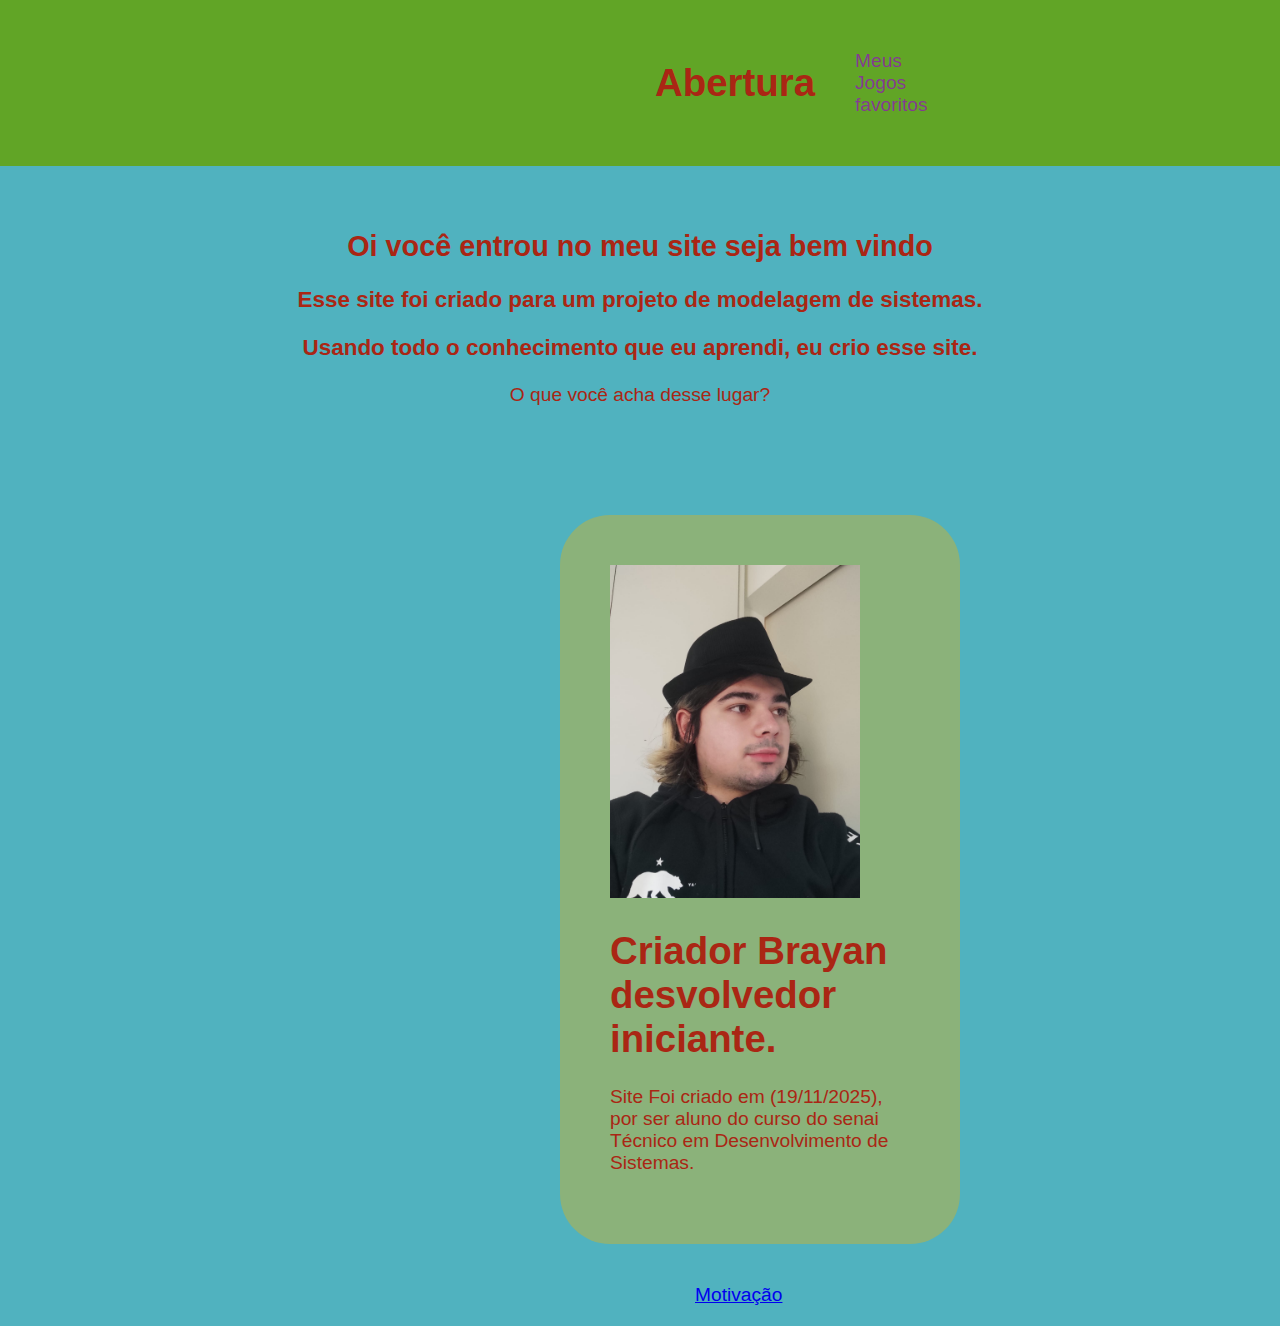
<file: Meu site/index.html>
<!DOCTYPE html>
<html lang="pt-br">
<head>
    <meta charset="UTF-8">
    <meta name="viewport" content="width=device-width, initial-scale=1.0">
    <title>Em desvolvimento</title>
    <link rel="stylesheet" href="style.css">
    
</head>
<body>
    <header>
        <h1>Abertura</h1>
        <nav> 
            
            <li><a href="MeusJogos.html">Meus Jogos favoritos</a></li>
        </nav>
    </header>
    <main>
        <section class = "banner">
        <h2>Oi você entrou no meu site seja bem vindo</h2>
        <h3>Esse site foi criado para um projeto de modelagem de sistemas.</h3>
        <h3>Usando todo o conhecimento que eu aprendi, eu crio esse site.</h3>
        <p>O que você acha desse lugar?</p>
        </section>
        <main>
            
            <section id="jogos" class="cards">
                <div class="card">
                <img src="Brayan.jfif" width="250" height="auto">
                <h1> Criador Brayan desvolvedor iniciante.</h1>
                <p>Site Foi criado em (19/11/2025), por ser aluno do curso do senai
                 Técnico em Desenvolvimento de Sistemas.</p>
            </section>
            <card2>
            <li><a href="motivo.html">Motivação</a> </li>
        </card2>
            </div>
            
</body>
</html>
</file>
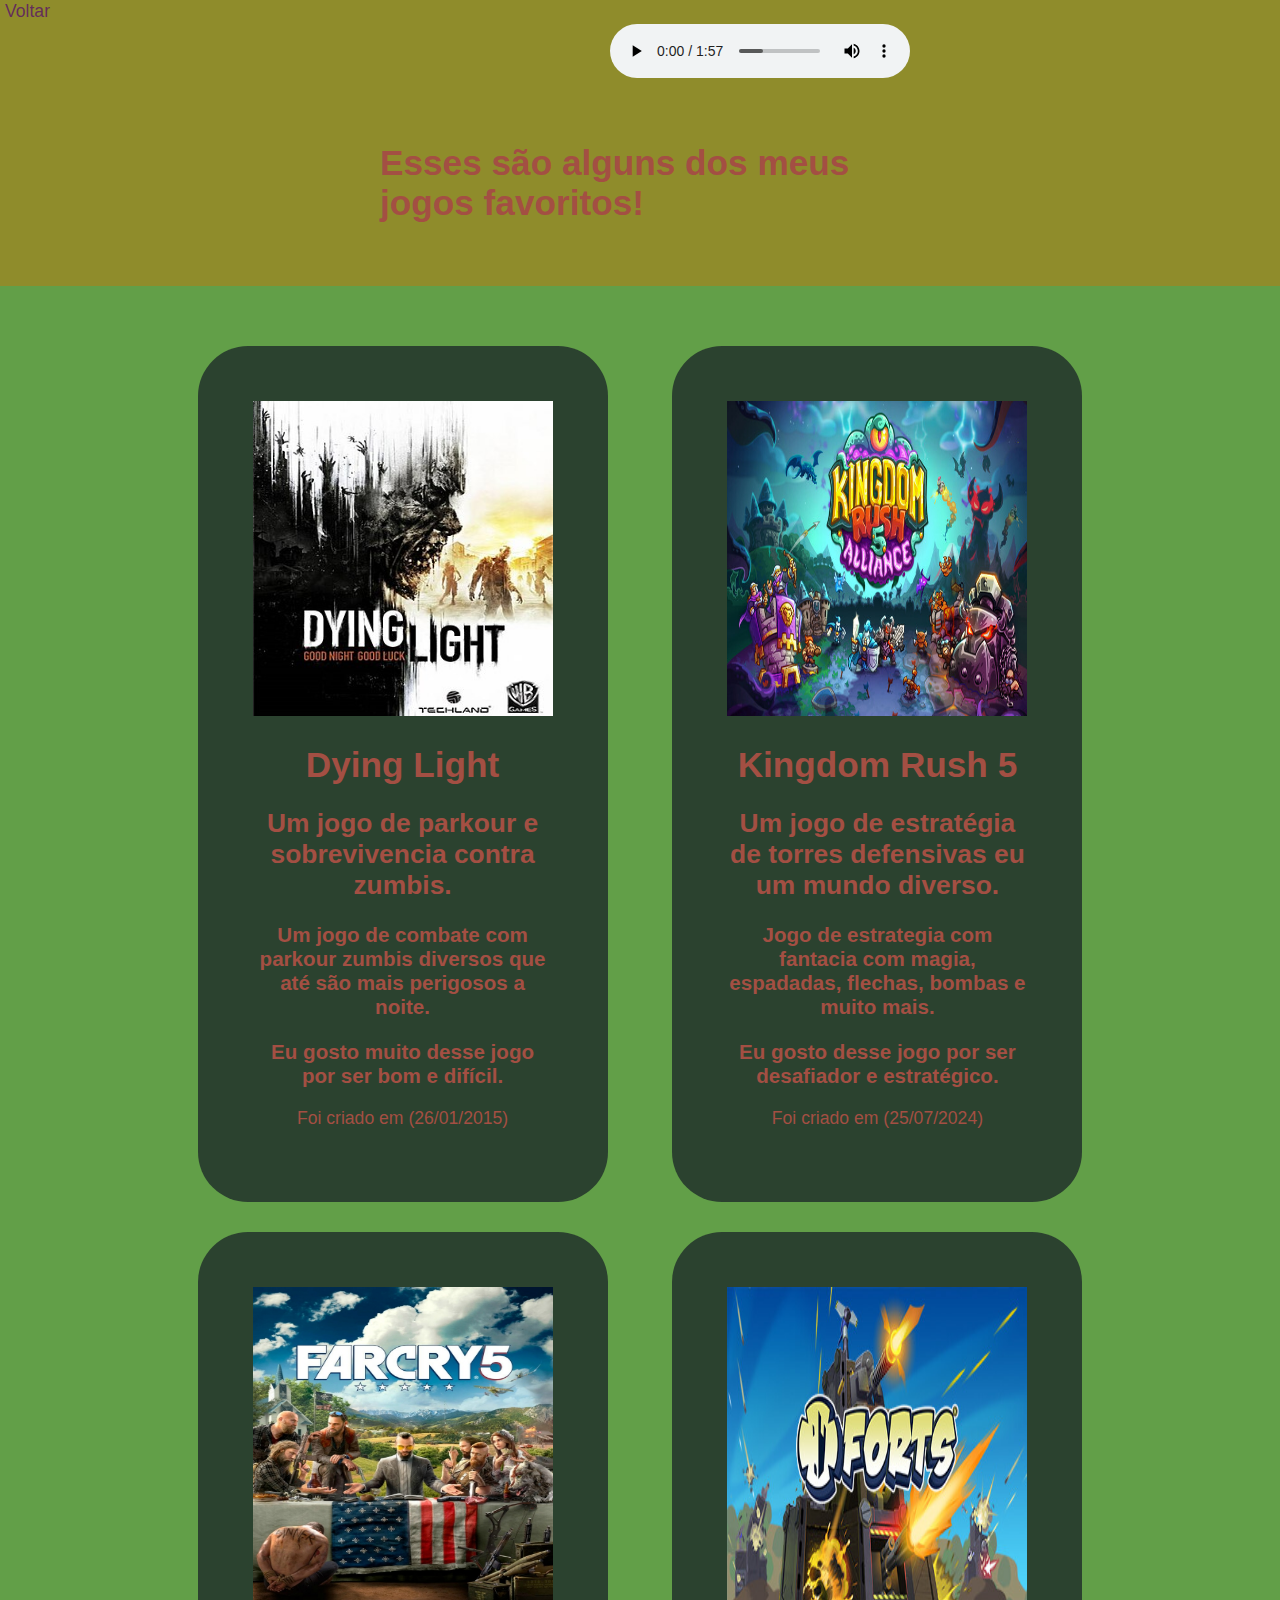
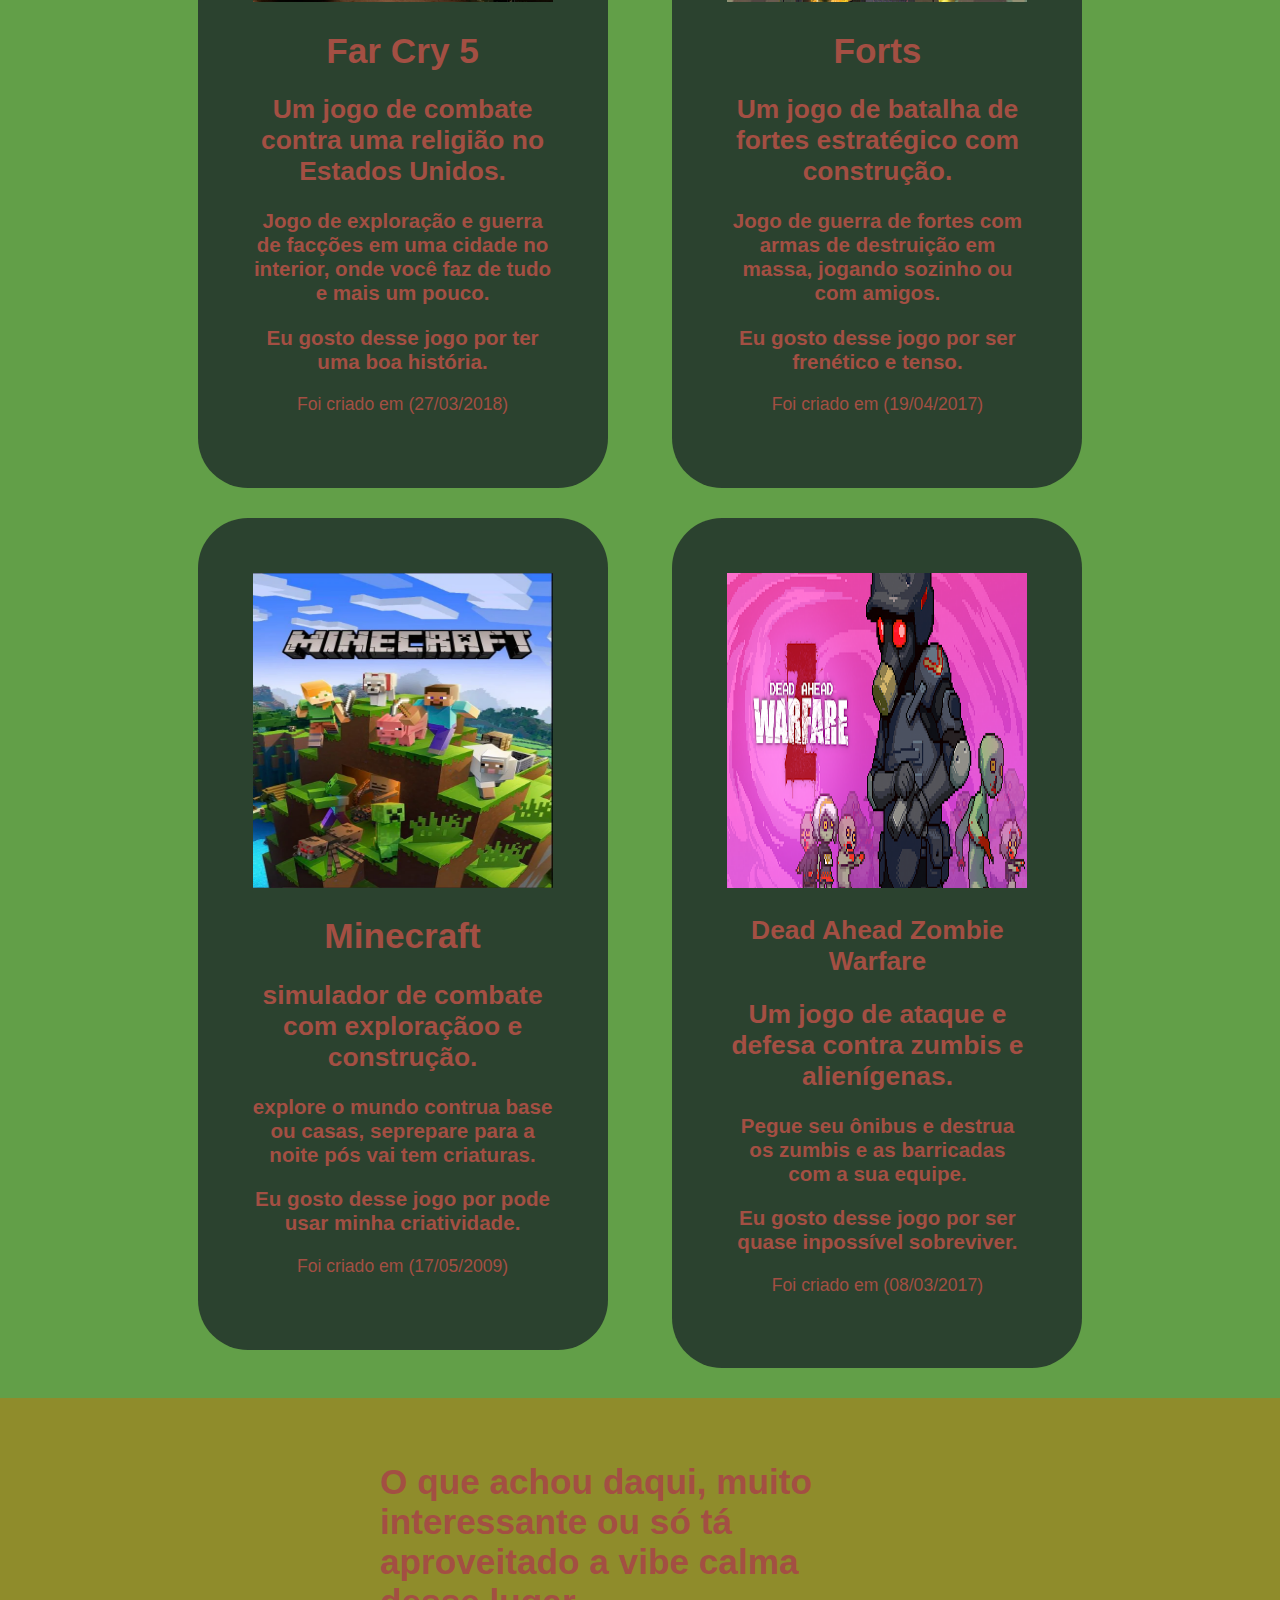
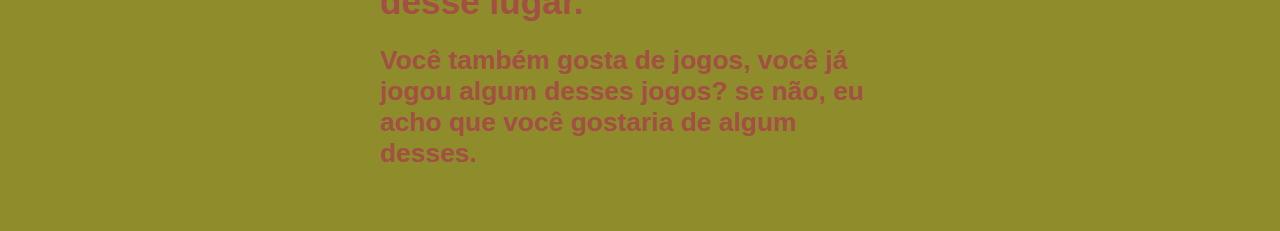
<file: Meu site/MeusJogos.html>
<!DOCTYPE html>
<html lang="pt-br">
<head>
    <meta charset="UTF-8">
    <meta name="viewport" content="width=device-width, initial-scale=1.0">
    <title>Jogos jogados</title>
    <link rel="stylesheet" href="teste.css"> 
</head>
<body>
    
    <main>
        <section>
         <nav> 
            <li><a href="index.html">Voltar</a> </li>
        </nav>
        <audio  src="calm-soft-401915.mp3" controls loop></audio>
            <header>
            <h1>Esses são alguns dos meus jogos favoritos!</h1>
        </header>
        </section>
        </section>
            <section id="jogos" class="cards">
                <div class="card">
                <img src="Dying_Light.jpg">
                <h1> Dying Light </h1>
                <h2>Um jogo de parkour e sobrevivencia contra zumbis.</h2>           
                <h3>Um jogo de combate com parkour zumbis diversos que até são mais perigosos a noite.</h3>
                <h3>Eu gosto muito desse jogo por ser bom e difícil.</h3>
                <p>Foi criado em (26/01/2015)</p>
            </div>
            <div class="card">
                <img src="Kingdom_Rush5.jpg">
                <h1> Kingdom Rush 5 </h1>
                <h2>Um jogo de estratégia de torres defensivas eu um mundo diverso.</h2>     
                <h3>Jogo de estrategia com fantacia com magia, espadadas, flechas, bombas e muito mais.</h3>
                <h3>Eu gosto desse jogo por ser desafiador e estratégico.</h3>
                <p>Foi criado em (25/07/2024)</p>
            </div>
             <div class="card">
                <img src="Far_cry5.jpg">
                <h1> Far Cry 5 </h1>
                <h2>Um jogo de combate contra uma religião no Estados Unidos.</h2>
                <h3>Jogo de exploração e guerra de facções em uma cidade no interior, onde você faz de tudo e mais um pouco.</h3>
                <h3>Eu gosto desse jogo por ter uma boa história.</h3>
                <p>Foi criado em (27/03/2018)</p>
                
            </div>
            <div class="card">
                <img src="Forts.jpg">
                <h1>Forts</h1>
                <h2>Um jogo de batalha de fortes estratégico com construção.</h2>
                <h3>Jogo de guerra de fortes com armas de destruição em massa, jogando sozinho ou com amigos.</h3>
                <h3>Eu gosto desse jogo por ser frenético e tenso.</h3>
                <p>Foi criado em (19/04/2017)</p>
            </div>
             <div class="card">
                <img src="Minecraft.webp">
                <h1>Minecraft</h1>
                <h2>simulador de combate com exploraçãoo e construção.</h2>
                <h3>explore o mundo contrua base ou casas, seprepare para a noite pós vai tem criaturas.</h3>
                <h3>Eu gosto desse jogo por pode usar minha criatividade.</h3>
                <p>Foi criado em (17/05/2009)</p>
            </div>
            <div class="card">
                <img src="Dead-Ahead-Zombie-Warfare.png">
                <h2>Dead Ahead Zombie Warfare</h2>
                <h2>Um jogo de ataque e defesa contra zumbis e alienígenas.</h2>
                <h3>Pegue seu ônibus e destrua os zumbis e as barricadas com a sua equipe.</h3>
                <h3>Eu gosto desse jogo por ser quase inpossível sobreviver.</h3>
                <p>Foi criado em (08/03/2017)</p>
            </div>
        </section>
        <header>
        <section>
            <h1>O que achou daqui, muito interessante ou só tá aproveitado a vibe calma desse lugar.</h1>
            <h2> Você também gosta de jogos, você já jogou algum desses jogos? se não, eu acho que você gostaria de algum desses.</h2>
            </header>
        </section>
    </main>
</body>
</html>
</file>
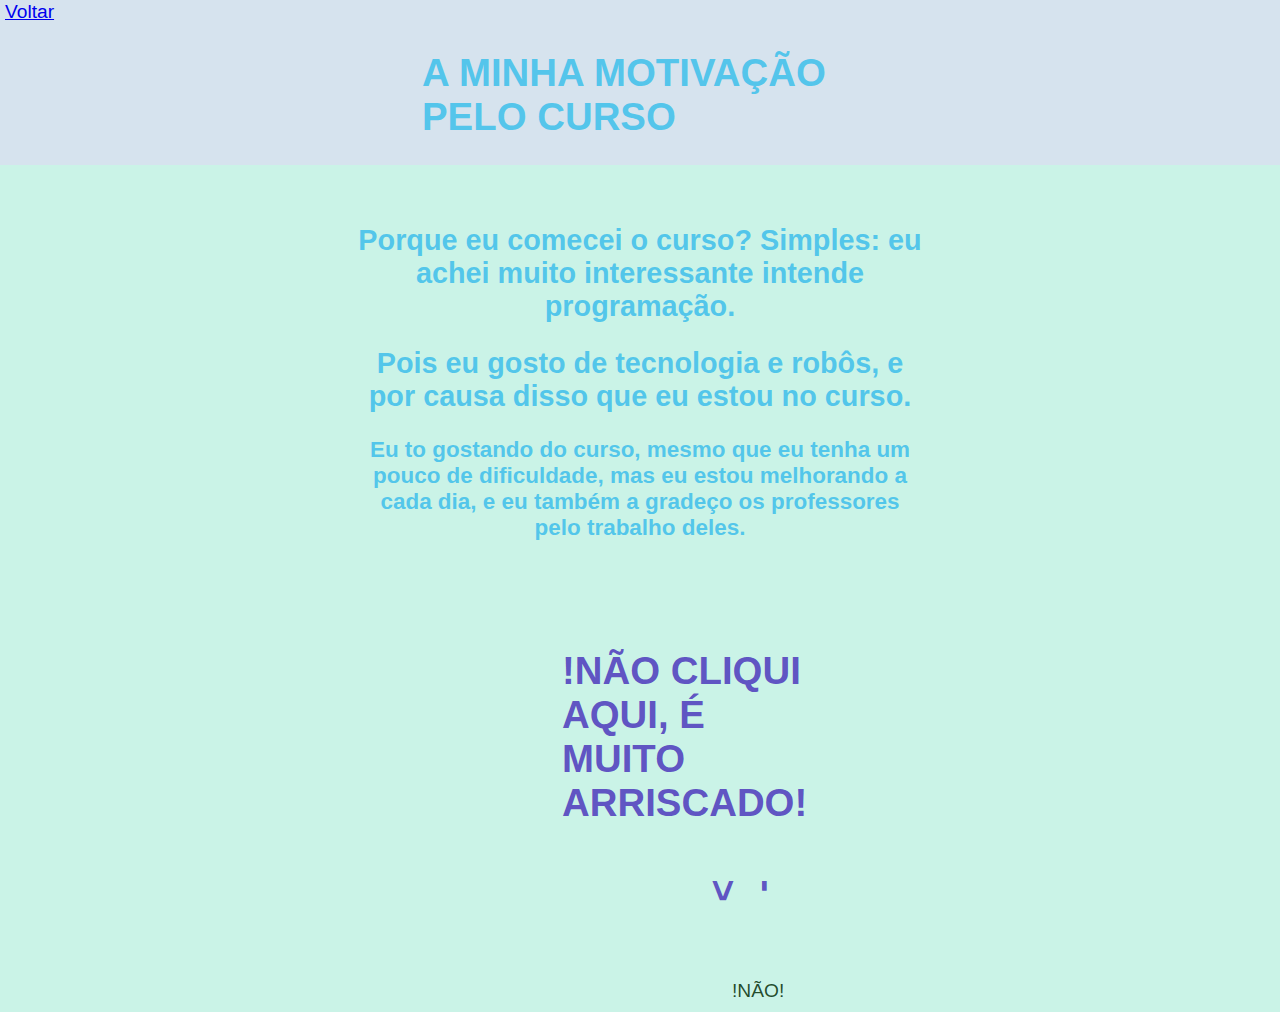
<file: Meu site/motivo.html>
<!DOCTYPE html>
<html lang="pt-br">
<head>
    <meta charset="UTF-8">
    <meta name="viewport" content="width=device-width, initial-scale=1.0">
    <title>Porque o site</title>
    <link rel="stylesheet" href="motivado.css">
    
</head>
<body>
    <main>
    <section>
    <nav1> 
            <li><a href="index.html">Voltar</a> </li>
     </nav1>
    <header>
        <h1>A MINHA MOTIVAÇÃO PELO CURSO</h1>
    </header>
       <main>
        <section class = "banner">
        <h2>Porque eu comecei o curso? Simples: eu achei muito interessante intende programação.</h2>
        <h2>Pois eu gosto de tecnologia e robôs, e por causa disso que eu estou no curso.</h2>
        <h3>Eu to gostando do curso, mesmo que eu tenha um pouco de dificuldade, mas eu estou 
            melhorando a cada dia, e eu também a gradeço os professores pelo trabalho deles.</h3>
        </section>
        <main>
    <note2>
        <H1>!NÃO CLIQUI AQUI, É MUITO ARRISCADO!</H1>
    </note2>
    <note>
    <h1>-></h1>
    </note>
    <nav> 
            <li><a href="nãoOlhe.html">!NÃO!</a> </li>
     </nav>
    </main>
</body>
</html>
</file>
<file: Meu site/style.css>
body {
    margin: 0;
    background-color: #50b2bf;
    color: #aa2614;
    font-family: 'Lucida Sans', 'Lucida Sans Regular', 'Lucida Grande', 'Lucida Sans Unicode', Geneva, Verdana, sans-serif;
    font-size: 1.2em;
}
header {
     background-color: #61a526;
     display: flex;
     justify-content: space-between;
     align-items: center;
     padding: 35px 655px;
}
nav li {
    
    display: flex;
    gap: 200px;
}
nav a{
    text-decoration: none;
    color: #9114b8bd;
}

.banner {
    text-align: center;
    background: linear-gradient(145deg,#150e44 #0b0b85 );
    padding: 40px 40px;
}
.card {
    background-color: #b9b3438f;
    border-radius: 50px;
    width: 300px;
    display: inline-block;
    margin: 50px 560px auto;
    padding: 50px;
    vertical-align: top;
    align-content: center;
}
card2{

     display: flex;
     justify-content: space-between;
     align-items: center;
      margin: 20px 560px auto;
     padding: 5px 95px;
     vertical-align: top;
     list-style: none;
}
li{
    padding: 15px 40px;
}
</file>
<file: Meu site/teste.css>
body {
    margin: 0;
    background-color:  #629f48;
    color: #a34f43;
    font-family: 'Lucida Sans', 'Lucida Sans Regular', 'Lucida Grande', 'Lucida Sans Unicode', Geneva, Verdana, sans-serif;
    font-size: 1.1em;
}
nav{
    background-color:#8f8c2b;
     display: flex;
     justify-content: space-between;
     align-items: center;
     padding: 1px 5px;
}
audio{
        background-color:#8f8c2b;
     display: flex;
     justify-content: space-between;
     align-items: center;
     padding: 1px 610px;
}
header {
     background-color:#8f8c2b;
     display: flex;
     justify-content: space-between;
     align-items: center;
     padding: 40px 380px;
}
nav li {
    list-style: none;
    display: flex;
    gap: 300px;
}
nav a{
    text-decoration: none;
    color: #c80be1bd;
}
nav a{
    text-decoration: none;
    color: #540a6bbd;
}
.banner {
    text-align: center;
    background: linear-gradient(145deg,#382c84 #11117f );
    padding: 40px 30px;
}
img {
    width: 300px;
    height: 315px;
}

.cards{
    padding: 30px 40px;
    text-align: center;
}

.card {
    background-color: #23352cdf;
    border-radius: 50px;
    width: 300px;
    display: inline-block;
    margin: 30px 30px auto;
    padding: 55px;
    vertical-align: top;
    align-content: center;
}
</file>
<file: Meu site/motivado.css>
body {
    margin: 0;
    background-color: #c4f2e4e4;
    color: #47c2ebe8;
    font-family: 'Lucida Sans', 'Lucida Sans Regular', 'Lucida Grande', 'Lucida Sans Unicode', Geneva, Verdana, sans-serif;
    font-size: 1.2em;
}
nav1{
     background-color: #e8ccf96b;
    display: flex;
     justify-content: space-between;
     align-items: center;
     padding: 1px 5px;
}
header {
     background-color: #e8ccf96b;
     display: flex;
     justify-content: space-between;
     align-items: center;
     padding: 1px 422px;
}
.banner {
    text-align: center;
    background: linear-gradient(140deg,#150e44 #0b0b85 );
    align-items: center;
    padding: 35px 355px;
}
    
note2{
     text-decoration: none;
    color: #3718b5bd;
     padding: 10px 20px;
     display: inline-block;
     margin: 15px 542px auto;
     display: inline-block;
}
note {
   text-decoration: none;
    color: #3718b5bd;
     padding: 20px 25px;
     display: inline-block;
     margin: -60px 709px auto;
     display: inline-block;
      transform: rotate(90deg); /* seta → vira ↓ */
      
}
nav a{
    text-decoration: none;
    color: #052e0ada;
    align-items: center;
     padding: 10px 692px;
     display: inline-block;
     margin: -73px 40px auto;
}
</file>
